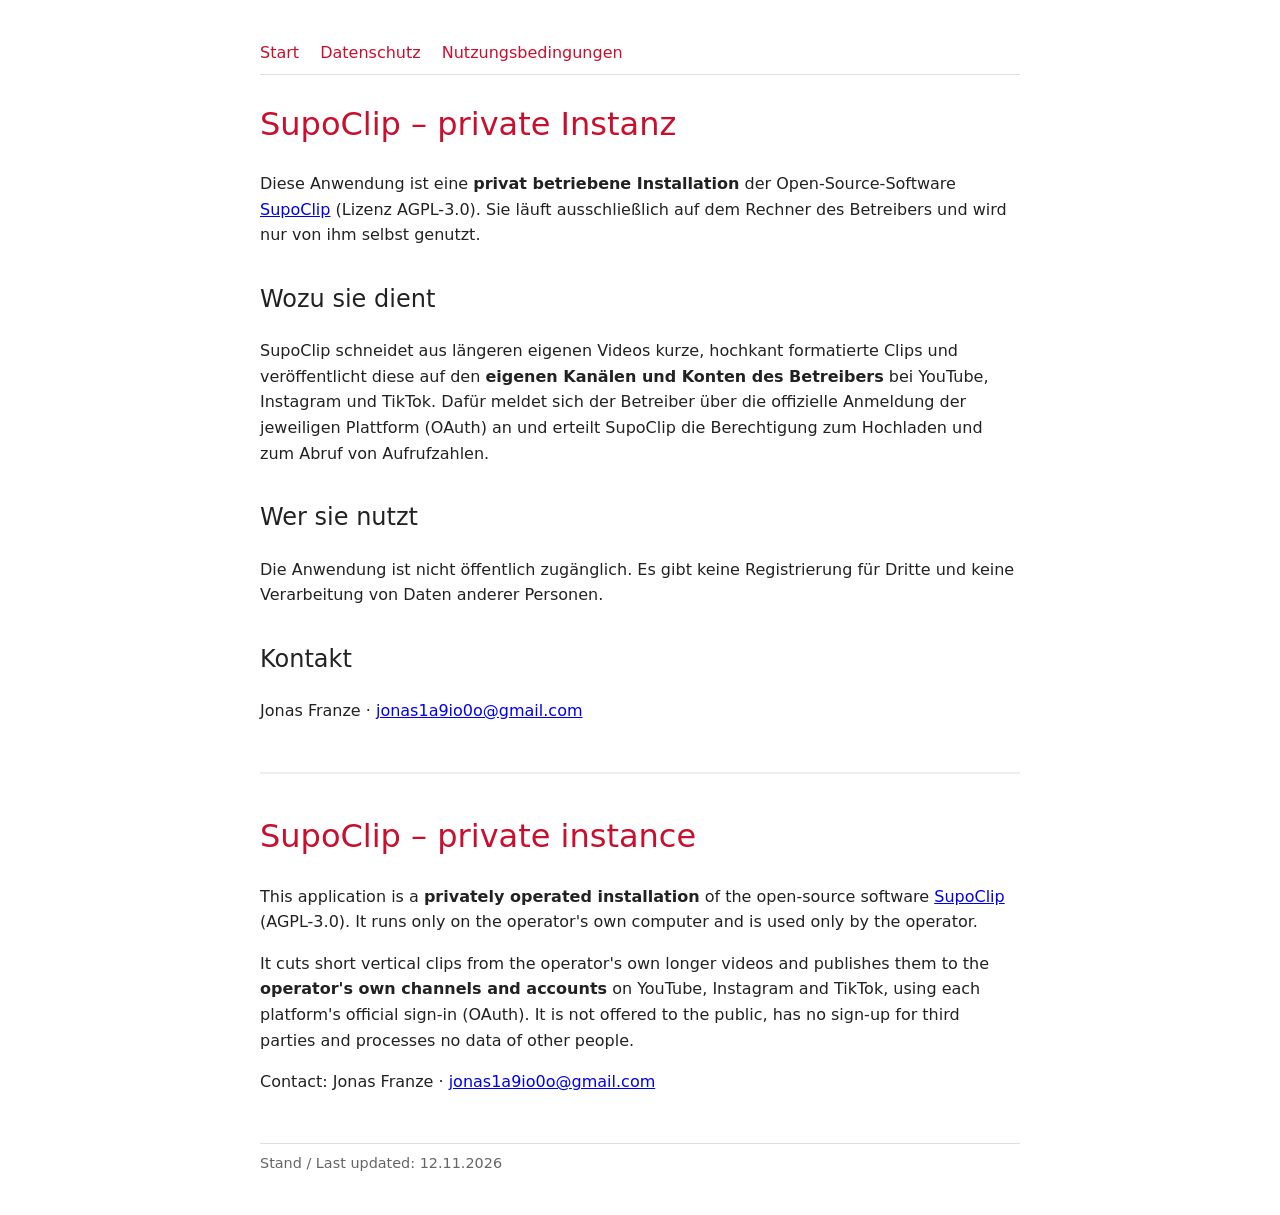
<file: index.html>
<!DOCTYPE html>
<html lang="de">
<head>
<meta charset="utf-8">
<meta name="viewport" content="width=device-width, initial-scale=1">
<title>SupoClip – private Instanz</title>
<link rel="stylesheet" href="style.css">
</head>
<body>
<header>
  <a href="index.html">Start</a>
  <a href="datenschutz.html">Datenschutz</a>
  <a href="nutzungsbedingungen.html">Nutzungsbedingungen</a>
</header>

<h1>SupoClip – private Instanz</h1>

<p>Diese Anwendung ist eine <b>privat betriebene Installation</b> der Open-Source-Software
<a href="https://github.com/FujiwaraChoki/supoclip">SupoClip</a> (Lizenz AGPL-3.0).
Sie läuft ausschließlich auf dem Rechner des Betreibers und wird nur von ihm selbst genutzt.</p>

<h2>Wozu sie dient</h2>
<p>SupoClip schneidet aus längeren eigenen Videos kurze, hochkant formatierte Clips und
veröffentlicht diese auf den <b>eigenen Kanälen und Konten des Betreibers</b> bei YouTube,
Instagram und TikTok. Dafür meldet sich der Betreiber über die offizielle Anmeldung der jeweiligen
Plattform (OAuth) an und erteilt SupoClip die Berechtigung zum Hochladen und zum Abruf von Aufrufzahlen.</p>

<h2>Wer sie nutzt</h2>
<p>Die Anwendung ist nicht öffentlich zugänglich. Es gibt keine Registrierung für Dritte und
keine Verarbeitung von Daten anderer Personen.</p>

<h2>Kontakt</h2>
<p>Jonas Franze · <a href="mailto:jonas1a9io0o@gmail.com">jonas1a9io0o@gmail.com</a></p>

<div class="en">
<h1>SupoClip – private instance</h1>
<p>This application is a <b>privately operated installation</b> of the open-source software
<a href="https://github.com/FujiwaraChoki/supoclip">SupoClip</a> (AGPL-3.0). It runs only on the
operator's own computer and is used only by the operator.</p>
<p>It cuts short vertical clips from the operator's own longer videos and publishes them to the
<b>operator's own channels and accounts</b> on YouTube, Instagram and TikTok, using each platform's
official sign-in (OAuth). It is not offered to the public, has no sign-up for third parties and
processes no data of other people.</p>
<p>Contact: Jonas Franze · <a href="mailto:jonas1a9io0o@gmail.com">jonas1a9io0o@gmail.com</a></p>
</div>

<footer>Stand / Last updated: 12.11.2026</footer>
</body>
</html>
</file>
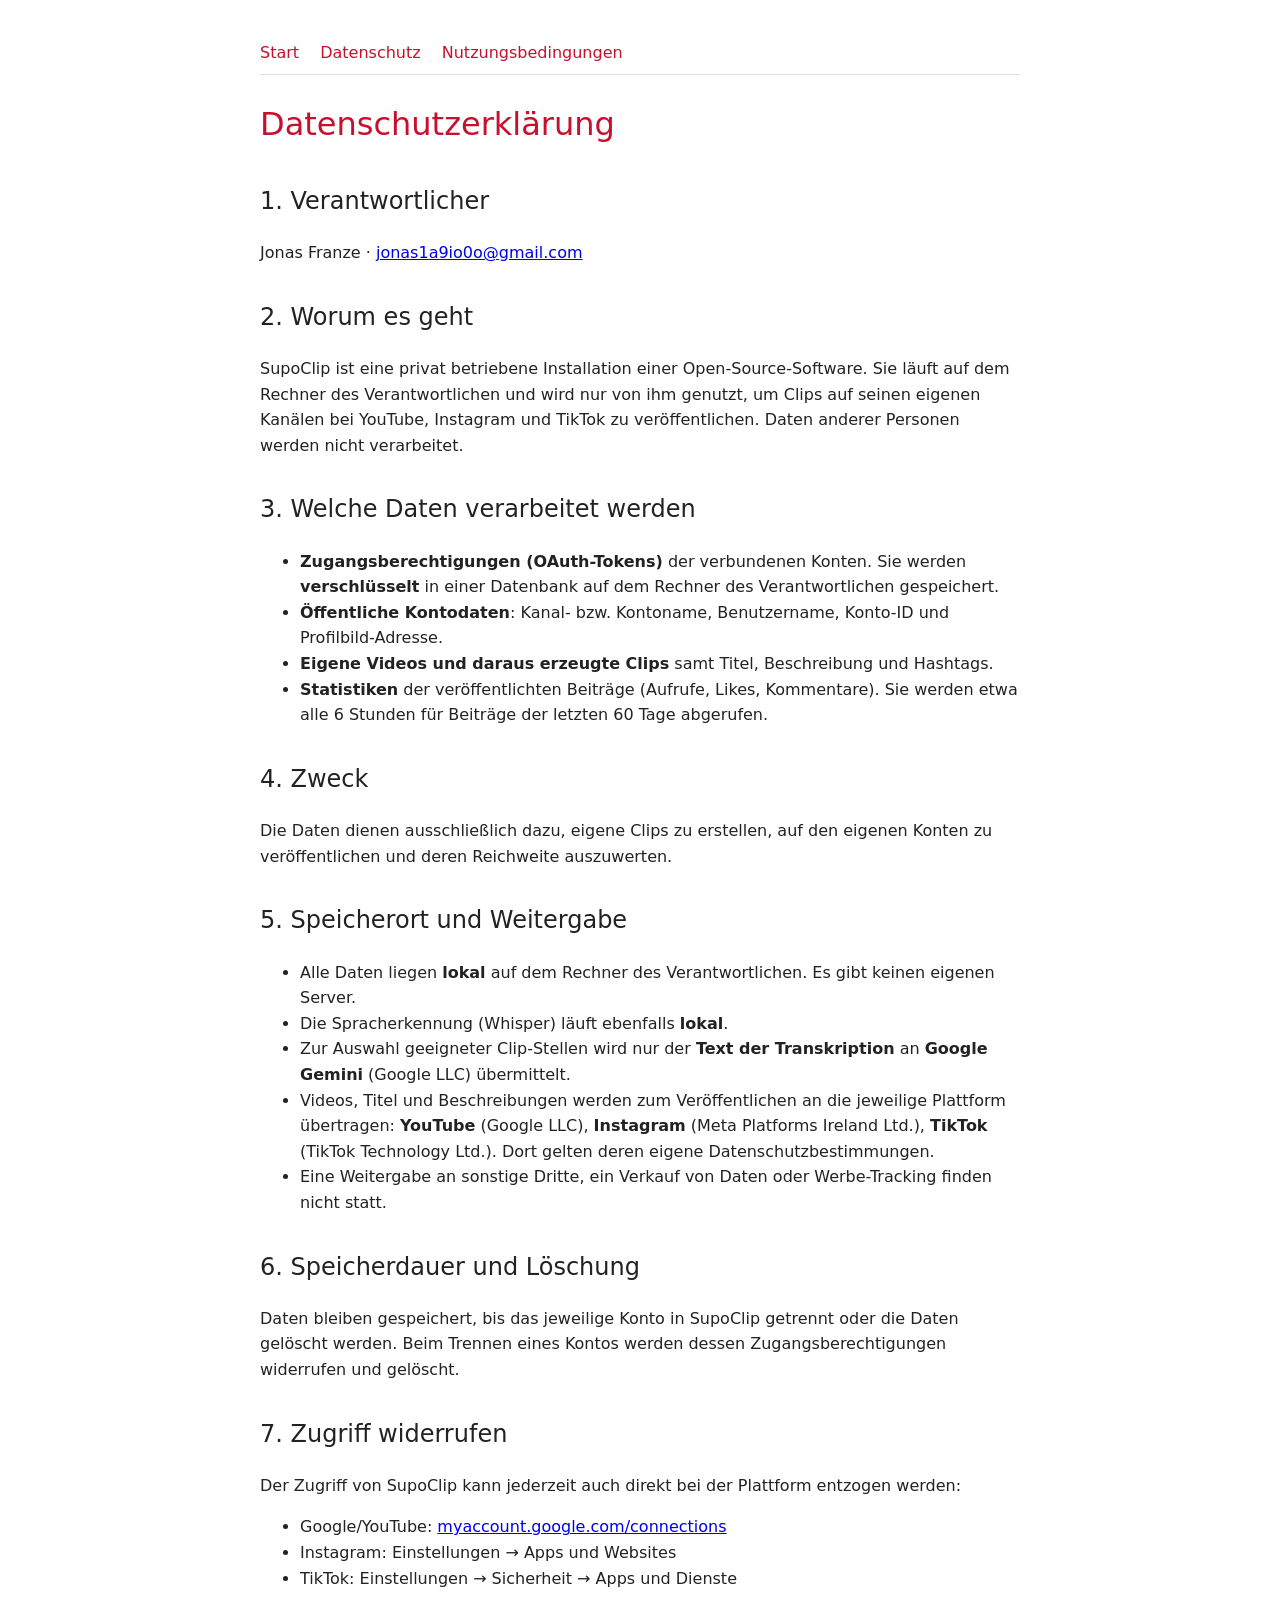
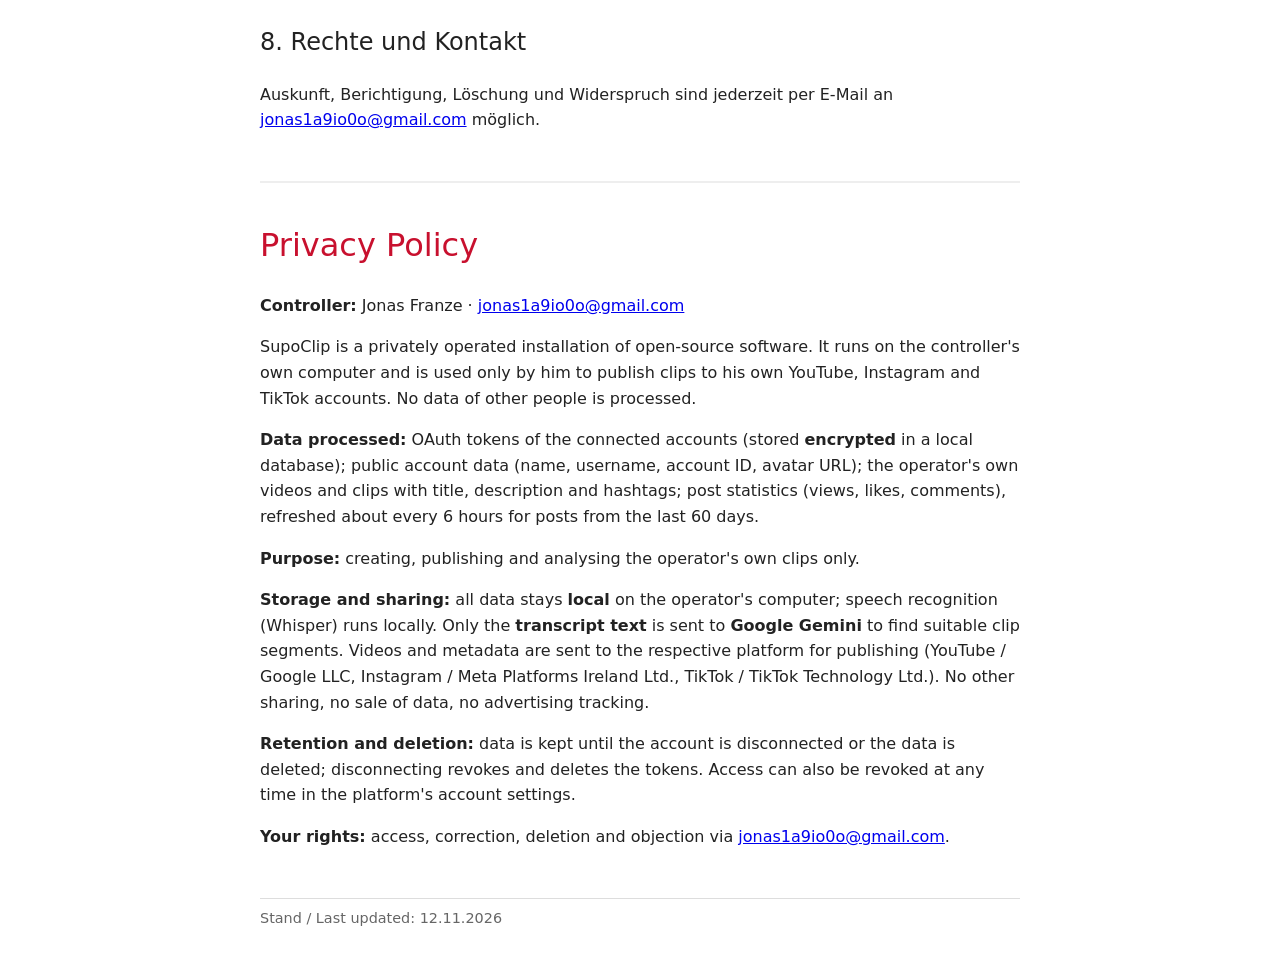
<file: datenschutz.html>
<!DOCTYPE html>
<html lang="de">
<head>
<meta charset="utf-8">
<meta name="viewport" content="width=device-width, initial-scale=1">
<title>Datenschutzerklärung – SupoClip</title>
<link rel="stylesheet" href="style.css">
</head>
<body>
<header>
  <a href="index.html">Start</a>
  <a href="datenschutz.html">Datenschutz</a>
  <a href="nutzungsbedingungen.html">Nutzungsbedingungen</a>
</header>

<h1>Datenschutzerklärung</h1>

<h2>1. Verantwortlicher</h2>
<p>Jonas Franze · <a href="mailto:jonas1a9io0o@gmail.com">jonas1a9io0o@gmail.com</a></p>

<h2>2. Worum es geht</h2>
<p>SupoClip ist eine privat betriebene Installation einer Open-Source-Software. Sie läuft auf dem
Rechner des Verantwortlichen und wird nur von ihm genutzt, um Clips auf seinen eigenen Kanälen bei
YouTube, Instagram und TikTok zu veröffentlichen. Daten anderer Personen werden nicht verarbeitet.</p>

<h2>3. Welche Daten verarbeitet werden</h2>
<ul>
  <li><b>Zugangsberechtigungen (OAuth-Tokens)</b> der verbundenen Konten. Sie werden
      <b>verschlüsselt</b> in einer Datenbank auf dem Rechner des Verantwortlichen gespeichert.</li>
  <li><b>Öffentliche Kontodaten</b>: Kanal- bzw. Kontoname, Benutzername, Konto-ID und Profilbild-Adresse.</li>
  <li><b>Eigene Videos und daraus erzeugte Clips</b> samt Titel, Beschreibung und Hashtags.</li>
  <li><b>Statistiken</b> der veröffentlichten Beiträge (Aufrufe, Likes, Kommentare). Sie werden etwa
      alle 6 Stunden für Beiträge der letzten 60 Tage abgerufen.</li>
</ul>

<h2>4. Zweck</h2>
<p>Die Daten dienen ausschließlich dazu, eigene Clips zu erstellen, auf den eigenen Konten zu
veröffentlichen und deren Reichweite auszuwerten.</p>

<h2>5. Speicherort und Weitergabe</h2>
<ul>
  <li>Alle Daten liegen <b>lokal</b> auf dem Rechner des Verantwortlichen. Es gibt keinen eigenen Server.</li>
  <li>Die Spracherkennung (Whisper) läuft ebenfalls <b>lokal</b>.</li>
  <li>Zur Auswahl geeigneter Clip-Stellen wird nur der <b>Text der Transkription</b> an
      <b>Google Gemini</b> (Google LLC) übermittelt.</li>
  <li>Videos, Titel und Beschreibungen werden zum Veröffentlichen an die jeweilige Plattform
      übertragen: <b>YouTube</b> (Google LLC), <b>Instagram</b> (Meta Platforms Ireland Ltd.),
      <b>TikTok</b> (TikTok Technology Ltd.). Dort gelten deren eigene Datenschutzbestimmungen.</li>
  <li>Eine Weitergabe an sonstige Dritte, ein Verkauf von Daten oder Werbe-Tracking finden nicht statt.</li>
</ul>

<h2>6. Speicherdauer und Löschung</h2>
<p>Daten bleiben gespeichert, bis das jeweilige Konto in SupoClip getrennt oder die Daten gelöscht
werden. Beim Trennen eines Kontos werden dessen Zugangsberechtigungen widerrufen und gelöscht.</p>

<h2>7. Zugriff widerrufen</h2>
<p>Der Zugriff von SupoClip kann jederzeit auch direkt bei der Plattform entzogen werden:</p>
<ul>
  <li>Google/YouTube: <a href="https://myaccount.google.com/connections">myaccount.google.com/connections</a></li>
  <li>Instagram: Einstellungen → Apps und Websites</li>
  <li>TikTok: Einstellungen → Sicherheit → Apps und Dienste</li>
</ul>

<h2>8. Rechte und Kontakt</h2>
<p>Auskunft, Berichtigung, Löschung und Widerspruch sind jederzeit per E-Mail an
<a href="mailto:jonas1a9io0o@gmail.com">jonas1a9io0o@gmail.com</a> möglich.</p>

<div class="en">
<h1>Privacy Policy</h1>
<p><b>Controller:</b> Jonas Franze · <a href="mailto:jonas1a9io0o@gmail.com">jonas1a9io0o@gmail.com</a></p>
<p>SupoClip is a privately operated installation of open-source software. It runs on the
controller's own computer and is used only by him to publish clips to his own YouTube, Instagram
and TikTok accounts. No data of other people is processed.</p>
<p><b>Data processed:</b> OAuth tokens of the connected accounts (stored <b>encrypted</b> in a local
database); public account data (name, username, account ID, avatar URL); the operator's own videos
and clips with title, description and hashtags; post statistics (views, likes, comments), refreshed
about every 6 hours for posts from the last 60 days.</p>
<p><b>Purpose:</b> creating, publishing and analysing the operator's own clips only.</p>
<p><b>Storage and sharing:</b> all data stays <b>local</b> on the operator's computer; speech
recognition (Whisper) runs locally. Only the <b>transcript text</b> is sent to <b>Google Gemini</b>
to find suitable clip segments. Videos and metadata are sent to the respective platform for
publishing (YouTube / Google LLC, Instagram / Meta Platforms Ireland Ltd., TikTok / TikTok Technology
Ltd.). No other sharing, no sale of data, no advertising tracking.</p>
<p><b>Retention and deletion:</b> data is kept until the account is disconnected or the data is
deleted; disconnecting revokes and deletes the tokens. Access can also be revoked at any time in the
platform's account settings.</p>
<p><b>Your rights:</b> access, correction, deletion and objection via
<a href="mailto:jonas1a9io0o@gmail.com">jonas1a9io0o@gmail.com</a>.</p>
</div>

<footer>Stand / Last updated: 12.11.2026</footer>
</body>
</html>
</file>
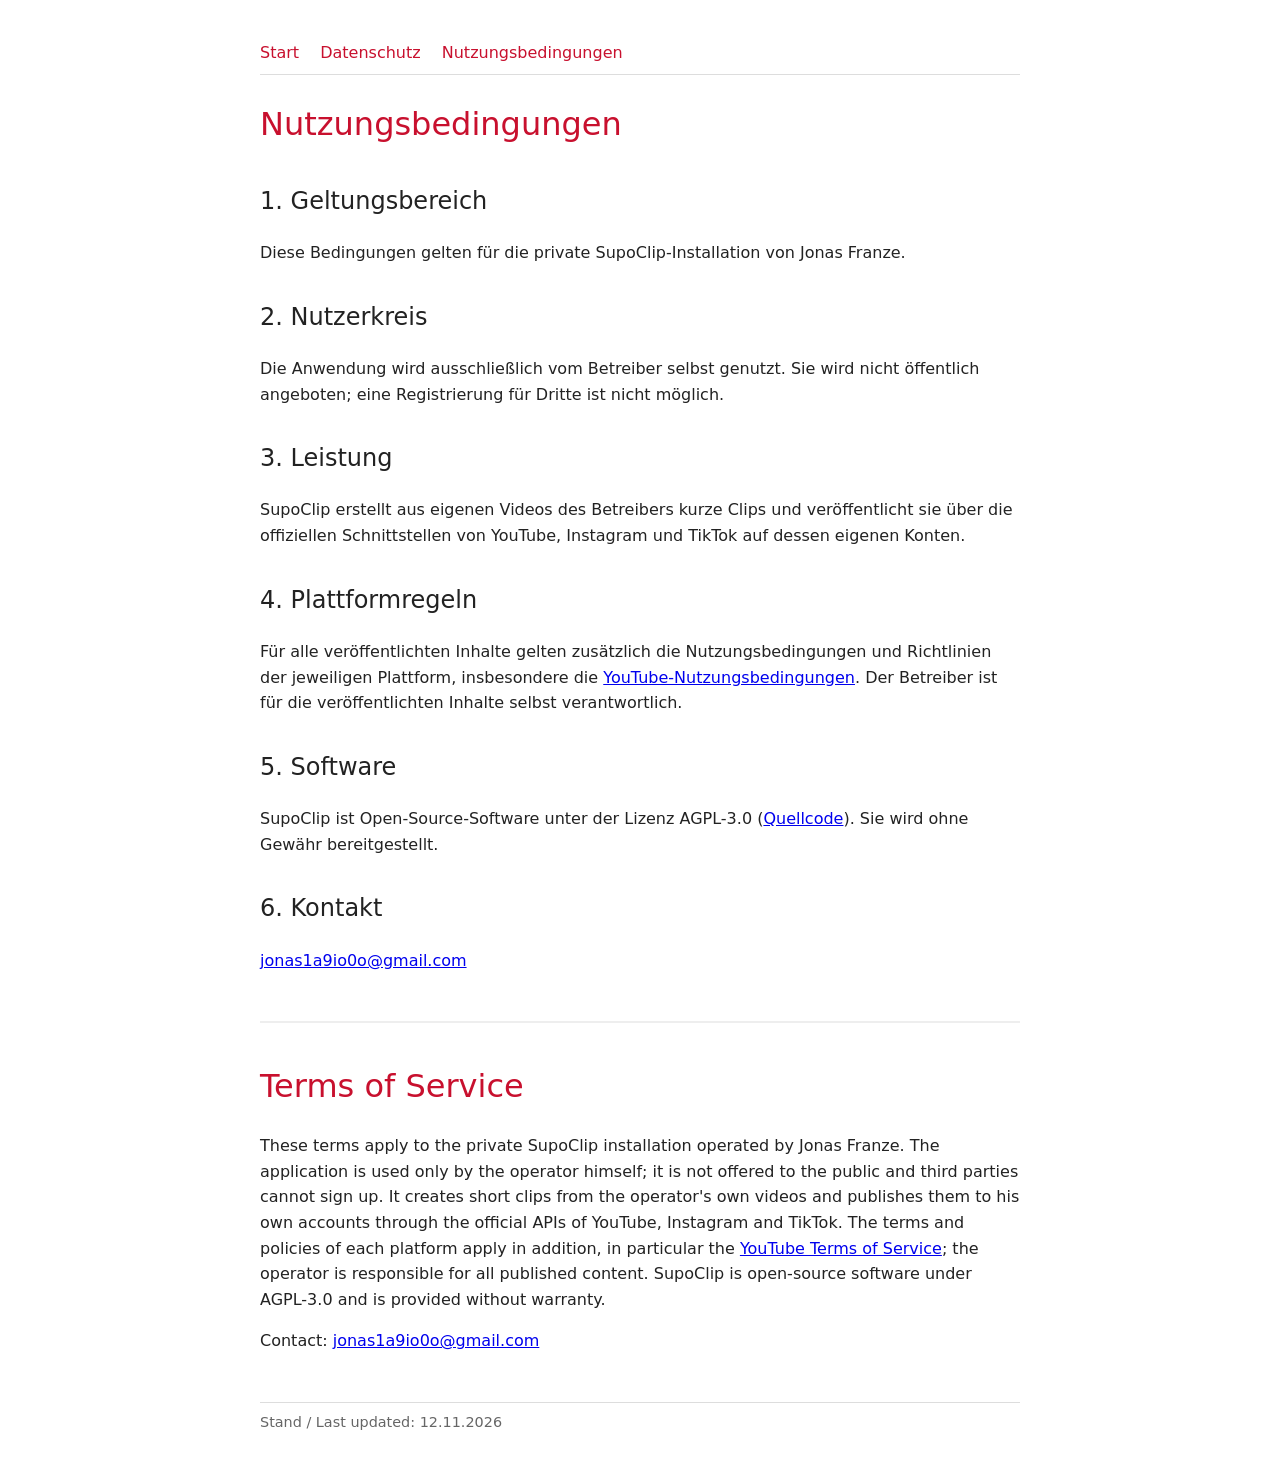
<file: nutzungsbedingungen.html>
<!DOCTYPE html>
<html lang="de">
<head>
<meta charset="utf-8">
<meta name="viewport" content="width=device-width, initial-scale=1">
<title>Nutzungsbedingungen – SupoClip</title>
<link rel="stylesheet" href="style.css">
</head>
<body>
<header>
  <a href="index.html">Start</a>
  <a href="datenschutz.html">Datenschutz</a>
  <a href="nutzungsbedingungen.html">Nutzungsbedingungen</a>
</header>

<h1>Nutzungsbedingungen</h1>

<h2>1. Geltungsbereich</h2>
<p>Diese Bedingungen gelten für die private SupoClip-Installation von Jonas Franze.</p>

<h2>2. Nutzerkreis</h2>
<p>Die Anwendung wird ausschließlich vom Betreiber selbst genutzt. Sie wird nicht öffentlich
angeboten; eine Registrierung für Dritte ist nicht möglich.</p>

<h2>3. Leistung</h2>
<p>SupoClip erstellt aus eigenen Videos des Betreibers kurze Clips und veröffentlicht sie über die
offiziellen Schnittstellen von YouTube, Instagram und TikTok auf dessen eigenen Konten.</p>

<h2>4. Plattformregeln</h2>
<p>Für alle veröffentlichten Inhalte gelten zusätzlich die Nutzungsbedingungen und Richtlinien der
jeweiligen Plattform, insbesondere die
<a href="https://www.youtube.com/t/terms">YouTube-Nutzungsbedingungen</a>. Der Betreiber ist für die
veröffentlichten Inhalte selbst verantwortlich.</p>

<h2>5. Software</h2>
<p>SupoClip ist Open-Source-Software unter der Lizenz AGPL-3.0
(<a href="https://github.com/FujiwaraChoki/supoclip">Quellcode</a>). Sie wird ohne Gewähr bereitgestellt.</p>

<h2>6. Kontakt</h2>
<p><a href="mailto:jonas1a9io0o@gmail.com">jonas1a9io0o@gmail.com</a></p>

<div class="en">
<h1>Terms of Service</h1>
<p>These terms apply to the private SupoClip installation operated by Jonas Franze. The application is
used only by the operator himself; it is not offered to the public and third parties cannot sign up.
It creates short clips from the operator's own videos and publishes them to his own accounts through
the official APIs of YouTube, Instagram and TikTok. The terms and policies of each platform apply in
addition, in particular the <a href="https://www.youtube.com/t/terms">YouTube Terms of Service</a>;
the operator is responsible for all published content. SupoClip is open-source software under
AGPL-3.0 and is provided without warranty.</p>
<p>Contact: <a href="mailto:jonas1a9io0o@gmail.com">jonas1a9io0o@gmail.com</a></p>
</div>

<footer>Stand / Last updated: 12.11.2026</footer>
</body>
</html>
</file>
<file: style.css>
body { font-family: system-ui, "Segoe UI", Arial, sans-serif; max-width: 760px; margin: 40px auto; padding: 0 20px; line-height: 1.6; color: #222; }
header { border-bottom: 1px solid #ddd; margin-bottom: 24px; padding-bottom: 8px; }
header a { margin-right: 16px; color: #c8102e; text-decoration: none; }
h1 { color: #c8102e; font-weight: 500; }
h2 { margin-top: 32px; font-weight: 500; }
.en { margin-top: 48px; padding-top: 16px; border-top: 2px solid #eee; }
footer { margin-top: 48px; font-size: 0.9em; color: #666; border-top: 1px solid #ddd; padding-top: 8px; }
</file>
